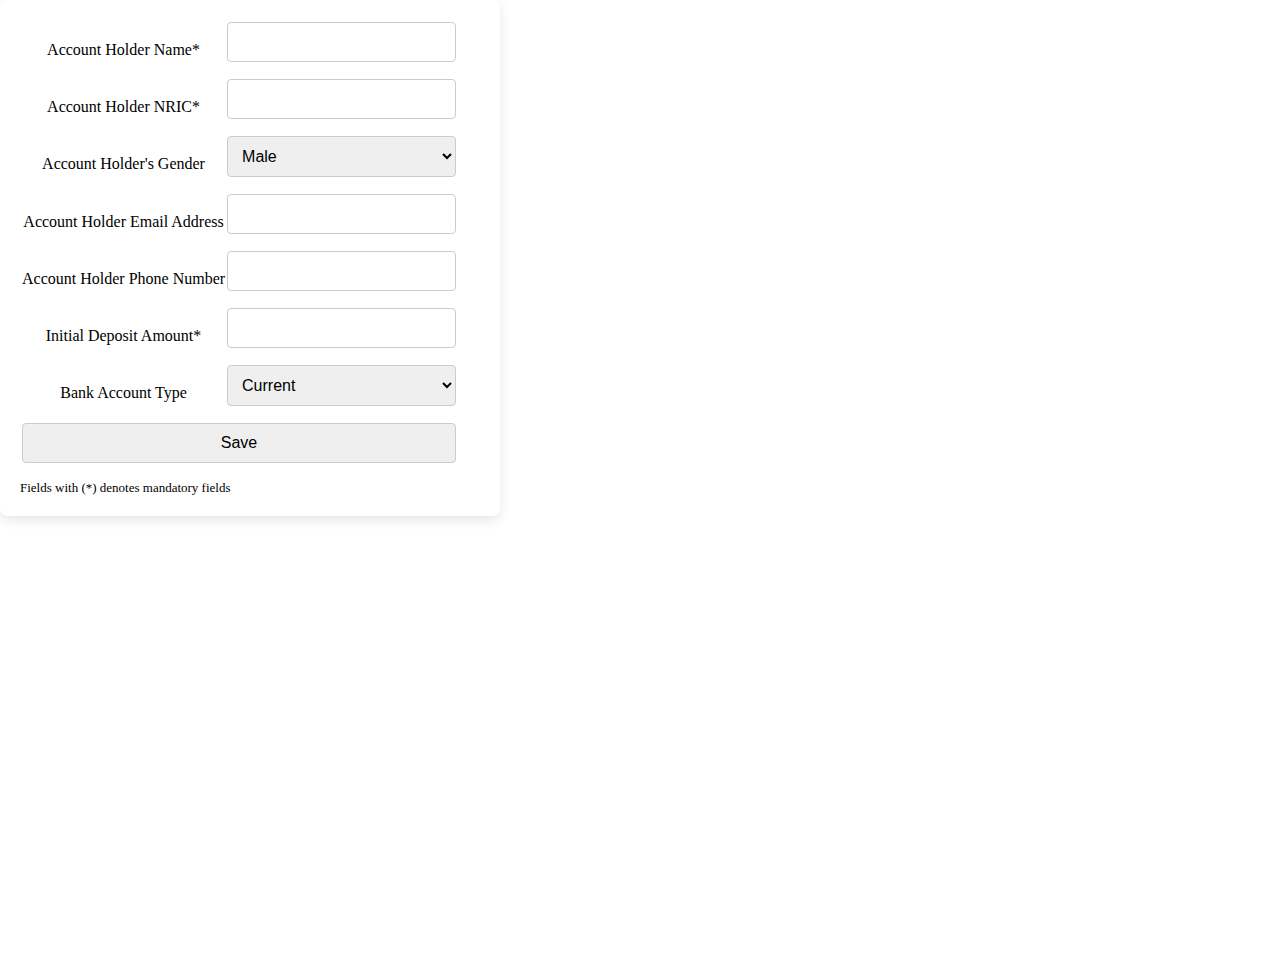
<file: bankbackend/src/main/resources/templates/addbankaccount.html>
<!DOCTYPE html>
<html lang="en">

<th:block th:replace="~{components :: head(title=${'NTUC LH Bank'})}">
</th:block>

<head>
    <th:block th:replace="~{components :: head(title=${'NTUC LH Bank'})}"></th:block>
    <style>
        /* Reset and basic styling */
         * {
            margin: 0;
            padding: 0;
            box-sizing: border-box;
        }

        .container {
            background-color: #fff;
            padding: 20px;
            border-radius: 8px;
            box-shadow: 0 4px 12px rgba(0, 0, 0, 0.1);
            width: 100%;
            max-width: 500px;
            text-align: center;
            /* min-height: 100vh; */
        }

        .whitespace {
            min-height: 50vh;
        }
       /*  .container {
            width:100%;
            margin:auto;
            text-align: left;
            min-height: 100vh;
        } */

        h2 {
            text-align: center;
            color: #1a237e;
            margin-bottom: 30px;
            font-size: 1.8rem;
        }

        input, select {
            width: 100%;
            padding: 10px;
            margin-bottom: 15px;
            font-size: 1rem;
            border: 1px solid #ccc;
            border-radius: 4px;
        }

        input:focus, select:focus {
            border-color: #1a237e;
            outline: none;
        }
    </style>
</head>



<body>
    <th:block th:replace="~{components :: nav}"></th:block>

    <div class="container">
        <!-- form for creating new users/bank account -->
        <form action="/manageaccount/add" method="post"> 
            <!-- style="padding-top: 20px; padding-left: 40px;" -->
            <table>
                <tr>
                    <td><label for="accholdername">Account Holder Name*</label></td>
                    <td><input type="text" id="accholdername" name="accholdername" required></td>
                </tr>
                <tr>
                    <td><label for="accholdernric">Account Holder NRIC*</label></td>
                    <td><input type="text" id="accholdernric" name="accholdernric" required></td>
                </tr>
                <tr>
                    <td><label for="accholdergender">Account Holder's Gender</label></td>
                    <td>
                        <select name="accholdergender" id="accholdergender">
                            <option value="MALE">Male</option>
                            <option value="FEMALE">Female</option>
                        </select>
                    </td>
                    
                </tr>
                <tr>
                    <td><label for="accholderemailadd">Account Holder Email Address</label></td>
                    <td><input type="text" id="accholderemailadd" name="accholderemailadd"></td>
                </tr>
                <tr>
                    <td><label for="accholderphonenumber">Account Holder Phone Number</label></td>
                    <td><input type="text" id="accholderphonenumber" name="accholderphonenumber"></td>
                </tr>
                <tr>
                    <td><label for="initialdepositamount">Initial Deposit Amount*</label></td>
                    <td><input type="text" id="initialdepositamount" name="initialdepositamount" required></td>
                </tr>
                <tr>
                    <td><label for="bankaccounttype">Bank Account Type</label></td>
                    <td>
                        <select name="bankaccounttype" id="bankaccounttype">
                            <option value="CURRENT">Current</option>
                            <option value="SAVINGS">Savings</option>
                            <option value="SPECIAL">Special</option>
                            <option value="NRI">NRI</option>
                        </select>
                    </td>
                </tr>
                <tr>
                    <td colspan="2">
                        <input type="submit" value="Save">
                    </td>
                </tr>
            </table>
        </form>
        <p style="text-align: left; font-size: small; margin-bottom: 0;">Fields with (*) denotes mandatory fields</p>
    </div>

    <div class="whitespace"></div>

    <th:block th:replace="~{components :: footer}"></th:block>
</body>

</html>
</file>
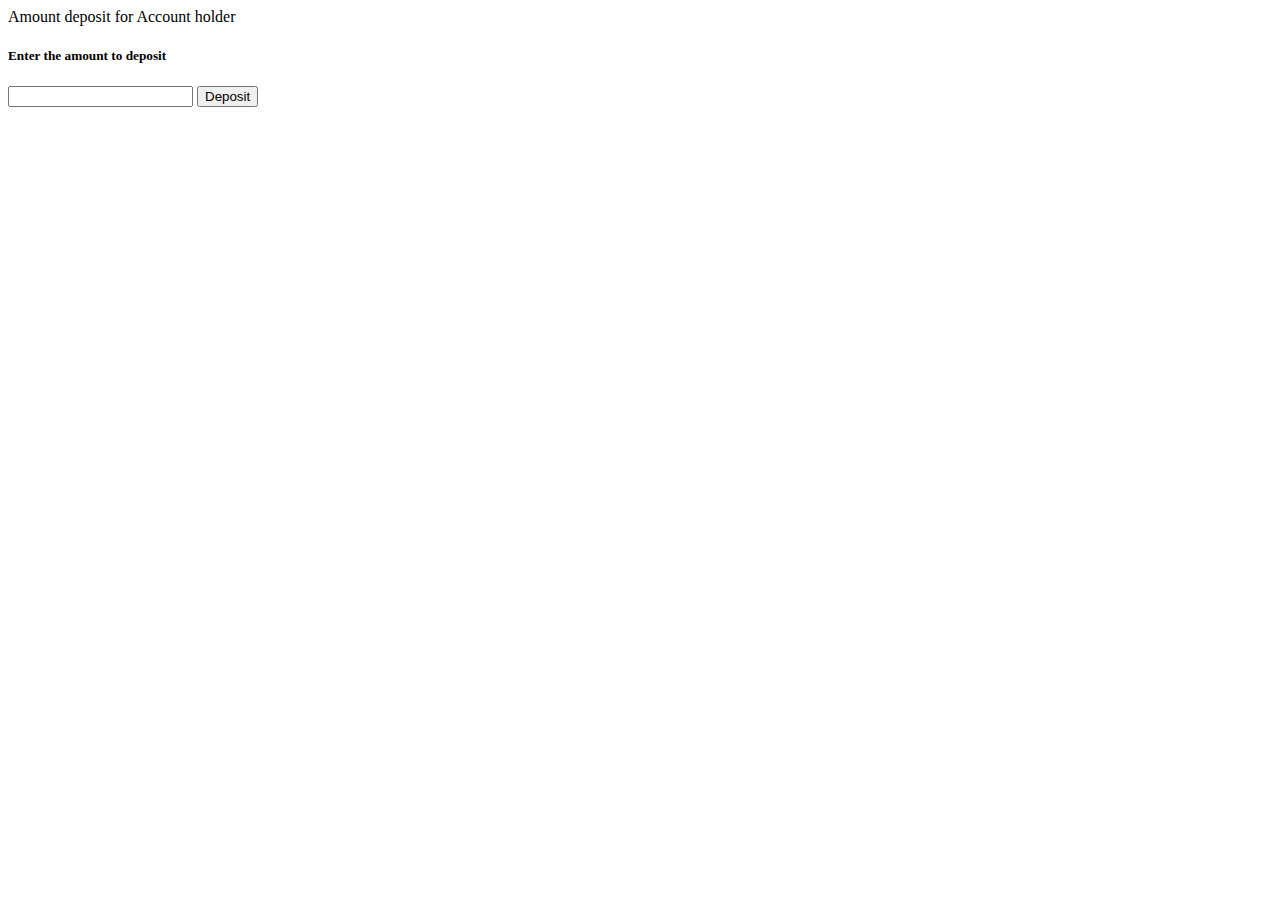
<file: bankbackend/src/main/resources/templates/deposit.html>
<!DOCTYPE html>
<html lang="en">
<th:block th:replace="~{components :: head(title=${'NTUC LH Bank'})}">
</th:block>
<body>
    <th:block th:replace="~{components :: nav}"></th:block>
    <form th:action="@{/deposit/{id}(id=${acct.id})}" method="post">
        <div class="card text-center" style="min-height: 100vh;">
            <div class="card-header">
              Amount deposit for Account holder <span th:text="${acct.accHolderName}"></span>
            </div>
            <div class="card-body">
              <h5 class="card-title">Enter the amount to deposit</h5>
              <input type="text" name="amount">
              <button class="btn btn-primary" type="submit">Deposit</button>
            </div>
          </div>
    </form>
    <th:block th:replace="~{components :: footer}"></th:block>
</body>
</html>
</file>
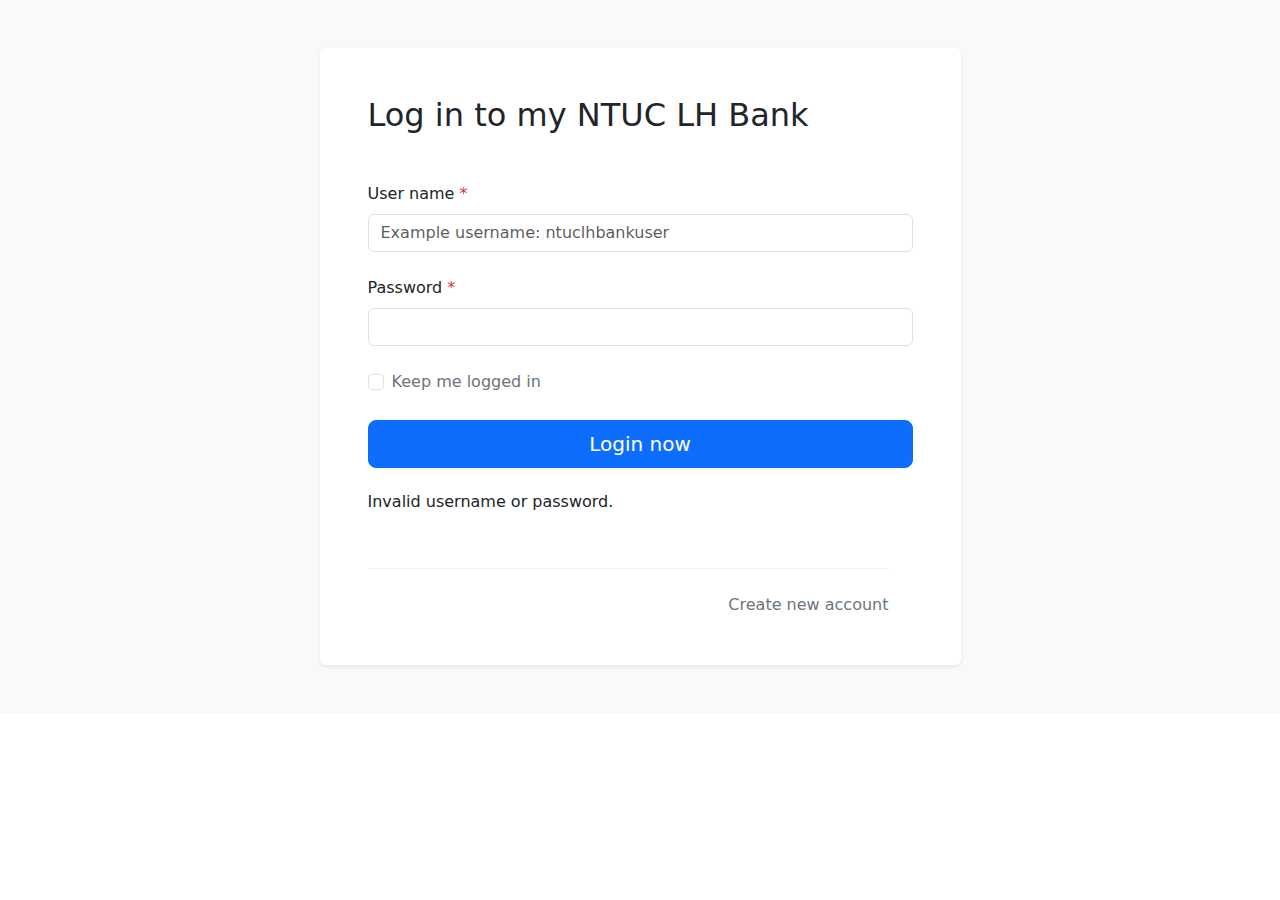
<file: bankbackend/src/main/resources/templates/login.html>
<!DOCTYPE html>
<html lang="en">
<head>
    <meta charset="UTF-8">
    <meta name="viewport" content="width=device-width, initial-scale=1.0">
    <title>Document</title>
    <link rel="stylesheet" href="https://unpkg.com/bootstrap@5.3.3/dist/css/bootstrap.min.css">
</head>
<body>
    <!-- Login 2 - Bootstrap Brain Component -->
<div class="bg-light py-3 py-md-5">
    <div class="container">
      <div class="row justify-content-md-center">
        <div class="col-12 col-md-11 col-lg-8 col-xl-7 col-xxl-6">
          <div class="bg-white p-4 p-md-5 rounded shadow-sm">
            <div class="row">
              <div class="col-12">
                <div class="mb-5">
                  <h2>Log in to my NTUC LH Bank</h2>
              </div>
            </div>
            <form th:action="@{/login}" method="post">
              <div class="row gy-3 gy-md-4 overflow-hidden">
                <div class="col-12">
                  <label for="username" class="form-label">User name <span class="text-danger">*</span></label>
                  <input type="username" class="form-control" name="username" id="username" placeholder="Example username: ntuclhbankuser" required>
                </div>
                <div class="col-12">
                  <label for="password" class="form-label">Password <span class="text-danger">*</span></label>
                  <input type="password" class="form-control" name="password" id="password" value="" required>
                </div>
                <div class="col-12">
                  <div class="form-check">
                    <input class="form-check-input" type="checkbox" value="" name="remember_me" id="remember_me">
                    <label class="form-check-label text-secondary" for="remember_me">
                      Keep me logged in
                    </label>
                  </div>
                </div>
                <div class="col-12">
                  <div class="d-grid">
                    <button class="btn btn-lg btn-primary" type="submit">Login now</button>
                  </div>
                </div>
              </div>
              <div th:if="${param.error}">
                <br>
                <h6>Invalid username or password.</h6></div>
            </form>

            <div class="row">
              <div class="col-12">
                <hr class="mt-5 mb-4 border-secondary-subtle">
                <div class="d-flex gap-2 gap-md-4 flex-column flex-md-row justify-content-md-end">
                  <a href="/newuser" class="link-secondary text-decoration-none">Create new account</a>
                </div>
              </div>
            </div>
          </div>
        </div>
      </div>
    </div>
  </div>
</body>
</html>
</file>
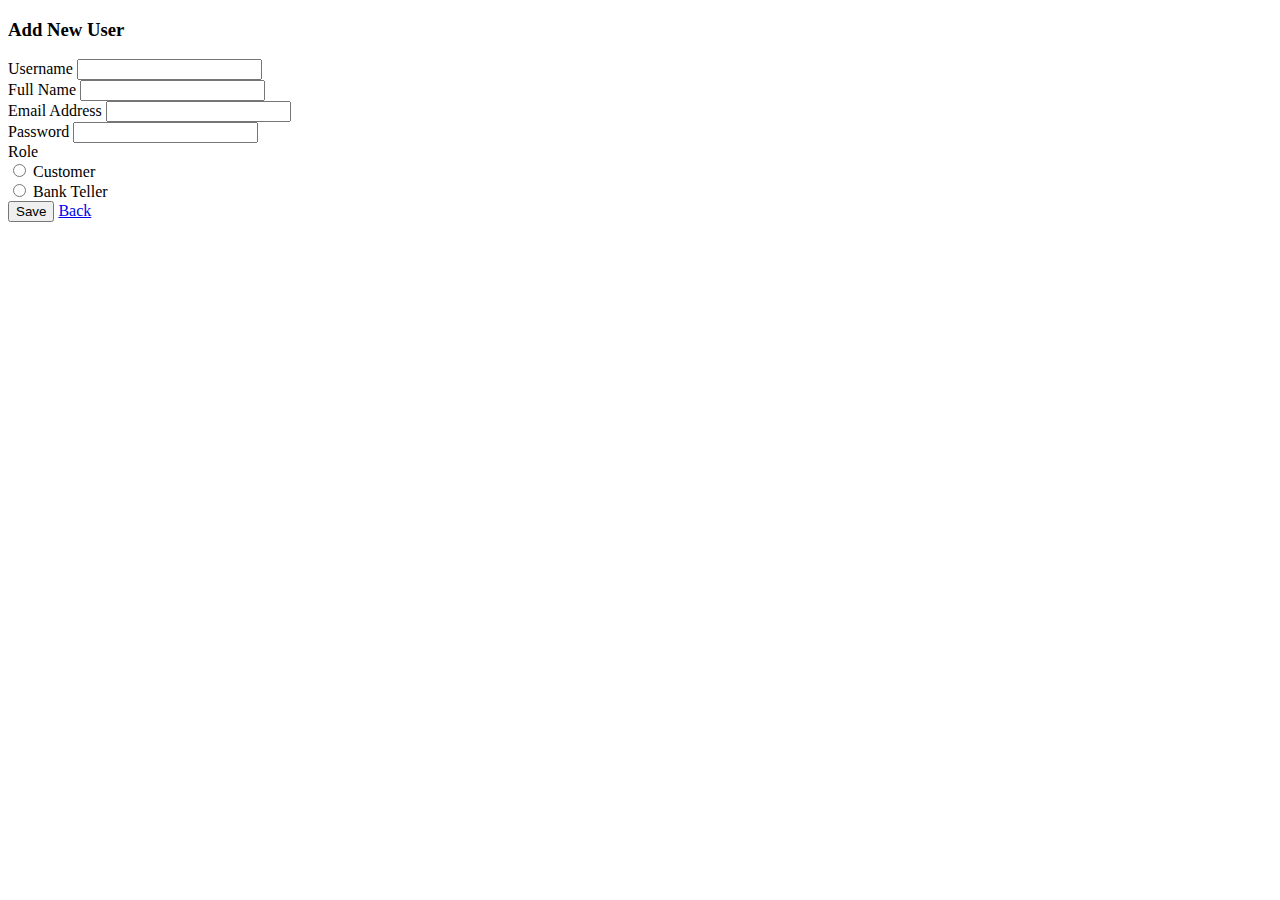
<file: bankbackend/src/main/resources/templates/newuser.html>
<!DOCTYPE html>
<html lang="en">
<th:block th:replace="~{components :: head(title=${'NTUC LH Bank'})}">
</th:block>
<body>
    <style>
        .whitespace {
            min-height: 50vh;
        }
    </style>
    
    <div class="bg-light py-3 py-md-5">
        <div class="container">
            <div class="row justify-content-center">
                <div class="col-12 col-md-8 col-lg-6 col-xl-5">
                    <div class="bg-white p-4 p-md-5 rounded shadow-sm">
                        <h3 class="text-center mb-4">Add New User</h3>
                        <form action="/save" method="post" class="pt-3">
                            <div class="mb-3">
                                <label for="username" class="form-label">Username</label>
                                <input type="text" id="username" name="username" class="form-control" required>
                            </div>
                            <div class="mb-3">
                                <label for="fullname" class="form-label">Full Name</label>
                                <input type="text" id="fullname" name="fullname" class="form-control" required>
                            </div>
                            <div class="mb-3">
                                <label for="emailaddress" class="form-label">Email Address</label>
                                <input type="email" id="emailaddress" name="emailaddress" class="form-control" required>
                            </div>
                            <div class="mb-3">
                                <label for="password" class="form-label">Password</label>
                                <input type="password" id="password" name="password" class="form-control" required>
                            </div>
                            <div class="mb-3">
                                <label class="form-label">Role</label>
                                <div class="form-check mb-2">
                                    <input class="form-check-input" type="radio" id="customer" name="roletype"
                                        value="CUSTOMER">
                                    <label class="form-check-label" for="customer">Customer</label>
                                </div>
                                <div class="form-check">
                                    <input class="form-check-input" type="radio" id="bankteller" name="roletype"
                                        value="BANK_TELLER">
                                    <label class="form-check-label" for="bankteller">Bank Teller</label>
                                </div>
                            </div>
                            <div class="d-flex justify-content-between">
                                <button type="submit" class="btn btn-primary">Save</button>
                                <a href="/home" class="btn btn-primary">Back</a>
                            </div>
                        </form>
                    </div>
                </div>
            </div>
        </div>
        <div class="whitespace"></div>
        <th:block th:replace="~{components :: footer}"></th:block>
    </div>
</body>
</html>
</file>
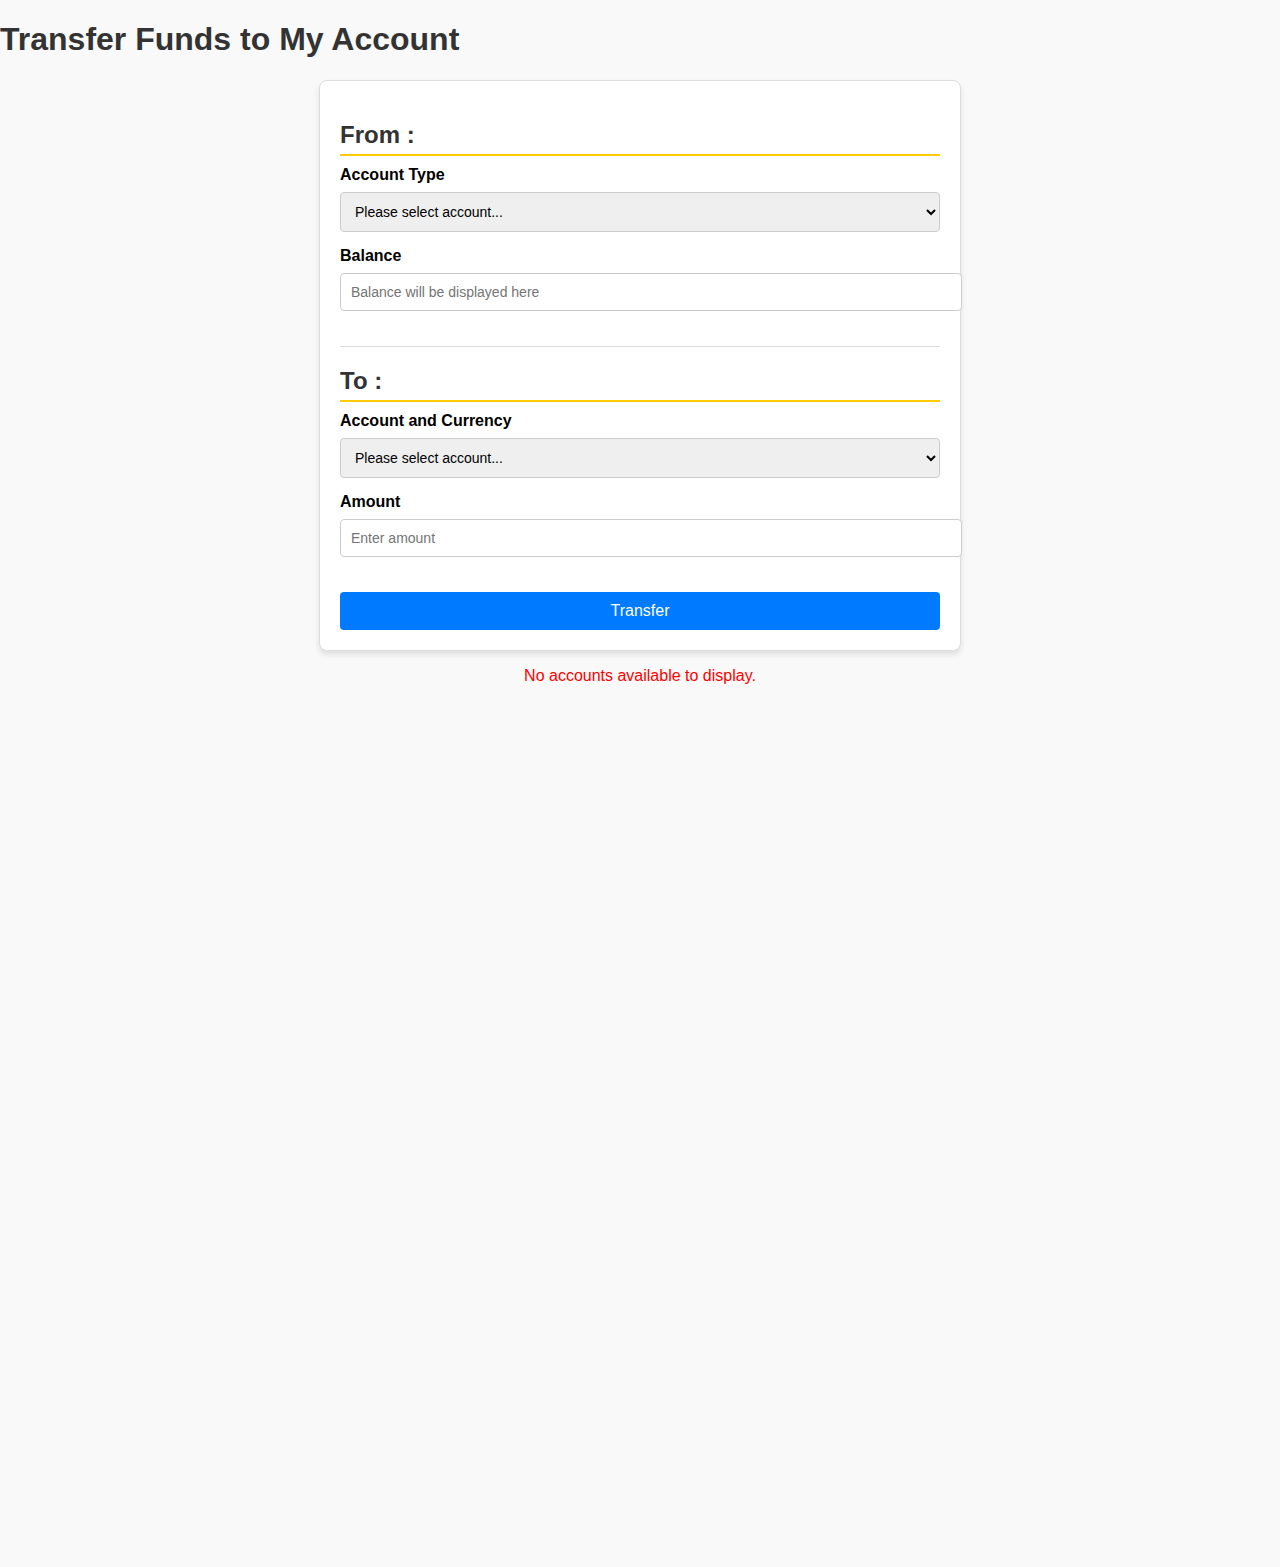
<file: bankbackend/src/main/resources/templates/transferfunds.html>
<!DOCTYPE html>
<html lang="en">
    <th:block th:replace="~{components :: head(title=${'NTUC LH Bank'})}">
    </th:block>
        <style>
            body {
                font-family: Arial, sans-serif;
                margin: 0;
                background-color: #f9f9f9;
            }
            h1, h2 {
                color: #333;
                text-align: left;
            }
            form {
                max-width: 600px;
                margin: 0 auto;
                background: #fff;
                padding: 20px;
                border: 1px solid #ddd;
                border-radius: 8px;
                box-shadow: 0 4px 6px rgba(0, 0, 0, 0.1);
            }
            .section {
                margin-bottom: 20px;
            }
            .section h2 {
                margin-bottom: 10px;
                border-bottom: 2px solid #ffcc00;
                padding-bottom: 5px;
            }
            label {
                display: block;
                margin-bottom: 8px;
                font-weight: bold;
            }
            select, input[type="text"] {
                width: 100%;
                padding: 10px;
                margin-bottom: 15px;
                border: 1px solid #ccc;
                border-radius: 4px;
                font-size: 14px;
            }
            button {
                background-color: #007bff;
                color: white;
                padding: 10px 15px;
                border: none;
                border-radius: 4px;
                font-size: 16px;
                cursor: pointer;
                width: 100%;
            }
            button:hover {
                background-color: #0056b3;
            }
            hr {
                border: none;
                border-top: 1px solid #ddd;
                margin: 20px 0;
            }
        </style>
<body>
    <th:block th:replace="~{components :: nav}"></th:block>
    <h1>Transfer Funds to My Account</h1>
    <form action="/procTransferfunds" method="post" th:if="${accts != null and !accts.isEmpty()}" onsubmit="validateForm(event)">
        <div class="section">
            <h2>From : <span th:text="${accHolderName}"></span></h2>
            <label for="from-account">Account Type</label>
            <select name="fromAccountType" id="from-account" onchange="updateBalanceAndId()">
                <option value="" selected disabled>Please select account...</option>
                <option th:each="bankAccount : ${accts}" th:value="${bankAccount.accountType}" th:data-balance="${bankAccount.balance}" th:data-fromaccount-id="${bankAccount.id}" th:text="${bankAccount.accountType}"></option>
            </select>
            <label for="balance">Balance</label>
            <input type="text" id="balance" name="balance" placeholder="Balance will be displayed here" readonly>
            <input type="hidden" id="fromaccount-id" name="fromAccountId" value="">
        </div>

        <hr>
        <div class="section">
            <h2>To : <span th:text="${accHolderName}"></span></h2>
            <label for="to-account">Account and Currency</label>
            <select name="toAccountType" id="to-account" onchange="updateToAccId()">
                <option value="" selected disabled>Please select account...</option>
                <option th:each="bankAccount : ${accts}" th:value="${bankAccount.accountType}" th:data-toaccount-id="${bankAccount.id}" th:text="${bankAccount.accountType}"></option>
            </select>
            <label for="amount">Amount</label>
            <input type="text" id="amount" name="toamount" placeholder="Enter amount">
            <input type="hidden" id="toaccount-id" name="toAccountId" value="">
        </div>

        <button type="submit">Transfer</button>
    </form>
    <div th:if="${accts == null or accts.isEmpty()}" style="text-align: center; color: red; min-height: 100vh;">
        <p>No accounts available to display.</p>
    </div>
    <th:block th:replace="~{components :: footer}"></th:block>
</body>
</html>
</file>
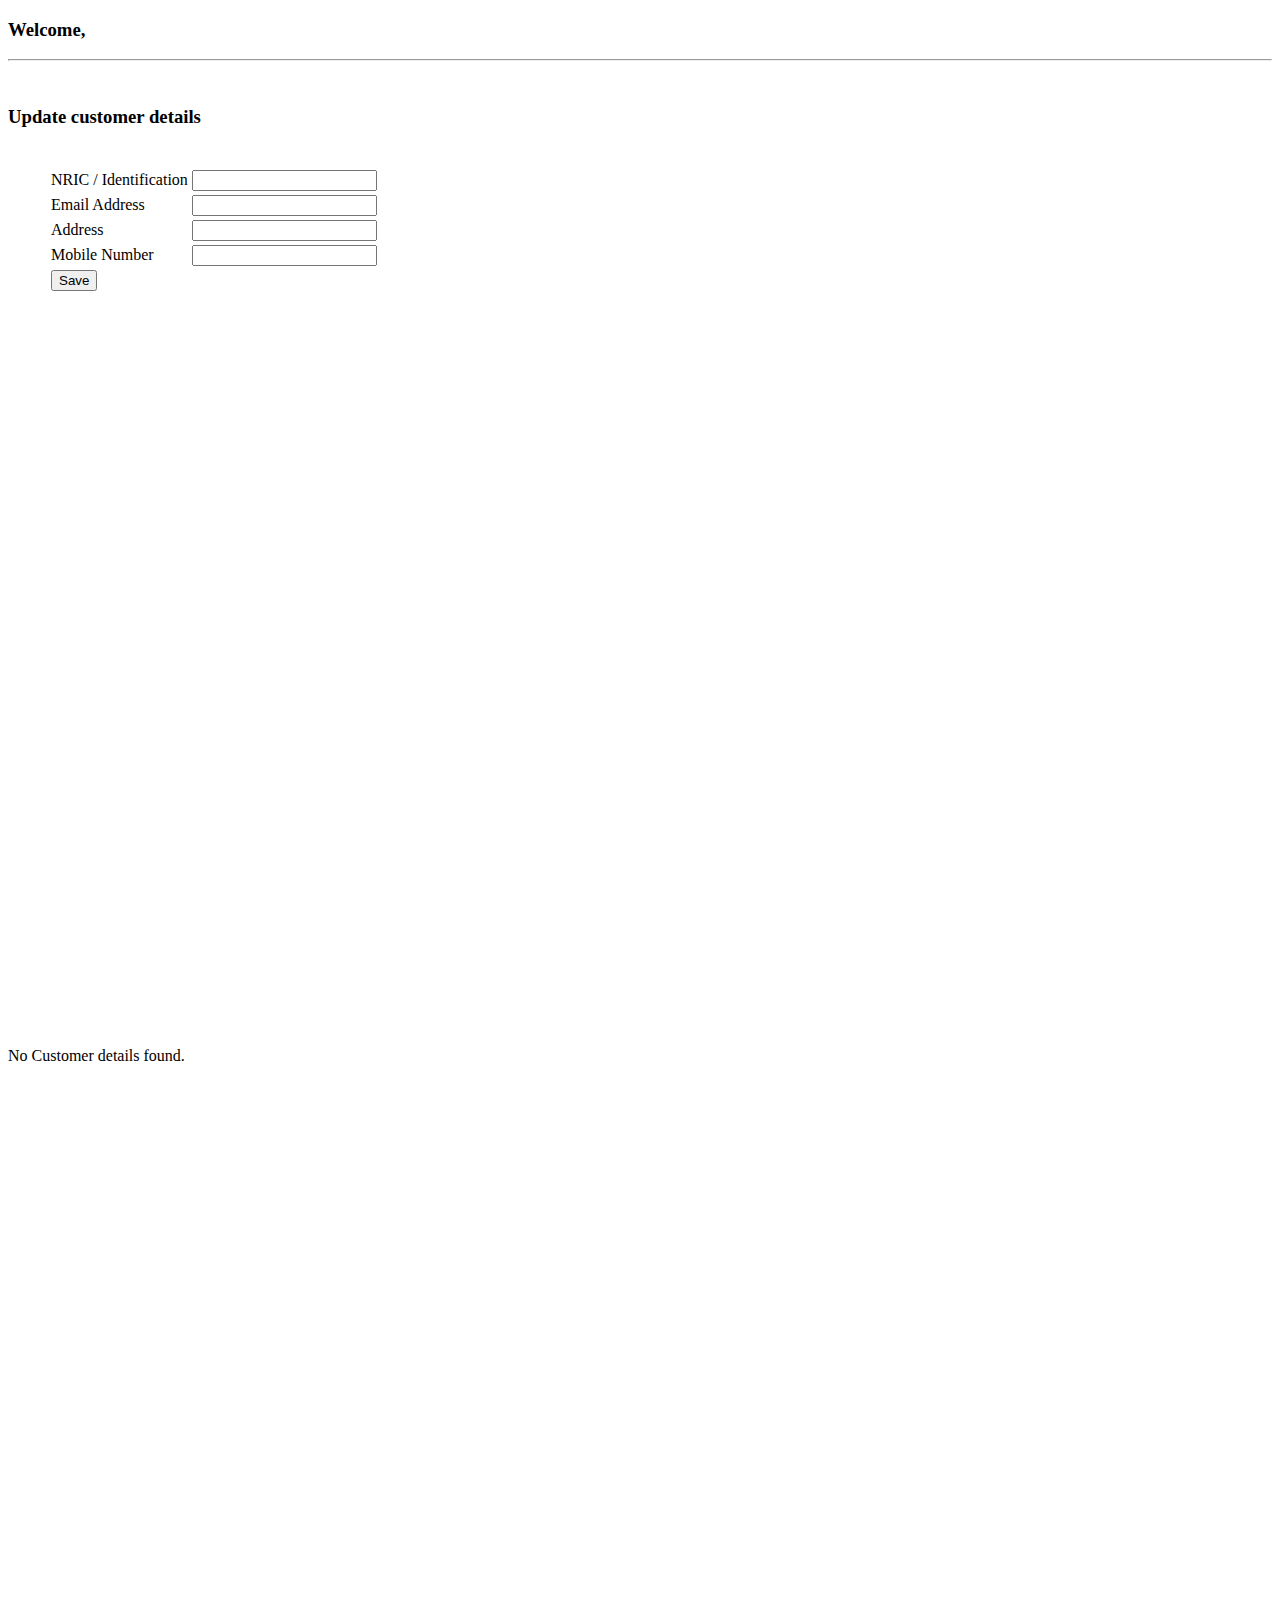
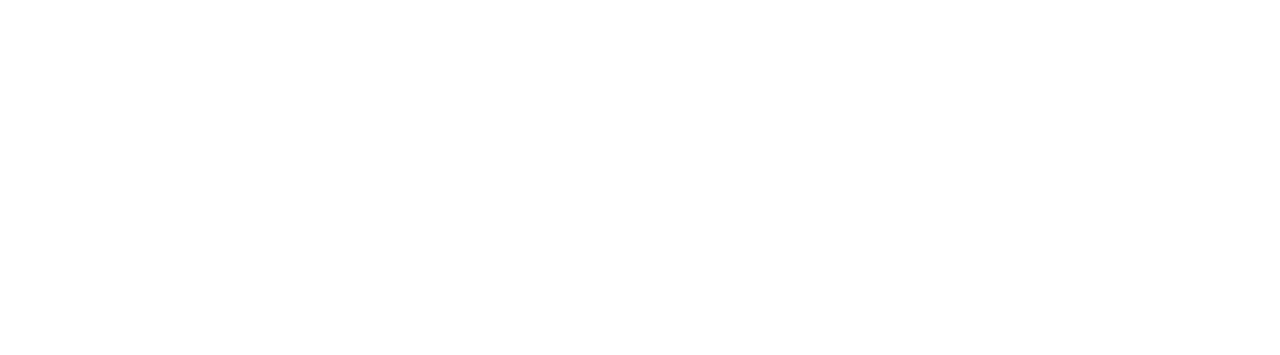
<file: bankbackend/src/main/resources/templates/updateacc.html>
<!DOCTYPE html>
<html lang="en">
<th:block th:replace="~{components :: head(title=${'NTUC LH Bank'})}">
</th:block>
<body>
  <th:block th:replace="~{components :: nav}"></th:block>
  <div th:if="${custDetl != null}">
    <h3>Welcome, <span th:text="${custDetl.name}"></span></h3>
      <hr>
      <br>
      <h3>Update customer details</h3>
      <div style="width: 100%; margin:auto; text-align: left; min-height: 100vh;">
          <!-- form for updating customer details -->
          <form action="/update" method="post" style="padding-top: 20px; padding-left: 40px;">
              <table>
                <tr>
                  <td><label for="nric">NRIC / Identification</label></td>
                  <td><input type="text" id="nric" name="nric" th:value="${custDetl.NRIC}"></td>
                  <td><input type="hidden" name="userid" th:value="${custDetl.id}"></td>
                </tr>
                <tr>
                      <td><label for="emailaddress">Email Address</label></td>
                      <td><input type="text" id="emailaddress" name="emailaddress" th:value="${custDetl.email}"></td>
                  </tr>
                  <tr>
                    <td><label for="address">Address</label></td>
                    <td><input type="text" id="address" name="address" th:value="${custDetl.address}"></td>
                  </tr>
                  <tr>
                    <td><label for="phonenumber">Mobile Number</label></td>
                    <td><input type="text" id="phonenumber" name="phonenumber" th:value="${custDetl.phoneNumber}"></td>
                  </tr>
                  <tr>
                      <td colspan="2">
                          <input type="submit" value="Save">
                      </td>
                  </tr>
              </table>
          </form>
      </div>
  </div>
    <div style="min-height:100vh;" th:if="${custDetl == null}">
      <tr>
        <td colspan="4" style="text-align: center;">No Customer details found.</td>
        </tr>
    </div>

    <th:block th:replace="~{components :: footer}"></th:block>
</body>
</html>
</file>
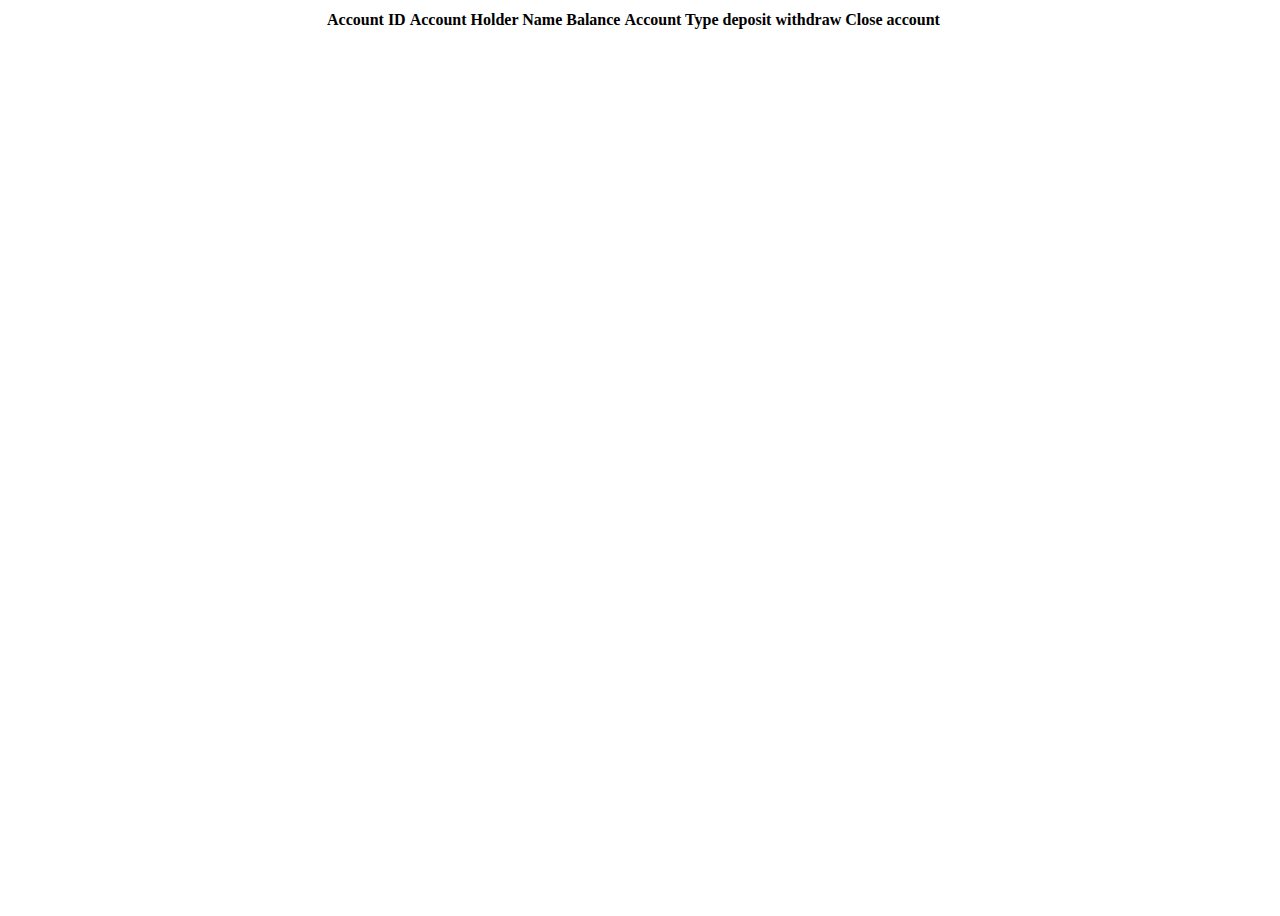
<file: bankbackend/src/main/resources/templates/viewaccount.html>
<!DOCTYPE html>
<html lang="en">

<th:block th:replace="~{components :: head(title=${'NTUC LH Bank'})}">
</th:block>

<body>
    <th:block th:replace="~{components :: nav}"></th:block>
    <div style="width: 50%; margin:auto; text-align: center; min-height: 100vh;">
        <table class="table">
            <thead>
              <tr>
                <th scope="col">Account ID</th> 
                <th scope="col">Account Holder Name</th>
                <th scope="col">Balance</th>
                <th scope="col">Account Type</th>
                <th scope="col">deposit</th>
                <th scope="col">withdraw</th>
                <th scope="col">Close account</th>
              </tr>
            </thead>
            <tbody>
              <tr th:each="bankaccount : ${acclist}">
                <td th:text="${bankaccount.id}"></td>
                  <td th:text="${bankaccount.accHolderName}"></td>
                  <td th:text="${bankaccount.balance}"></td>
                  <td th:text="${bankaccount.accountType}"></td>
                  <td><a th:href="@{/deposit/{id} (id=${bankaccount.id})}"><i class="fa-solid fa-circle-dollar-to-slot"></i></a></td>
                  <td><a th:href="@{/withdraw/{id} (id=${bankaccount.id})}"><i class="fa-solid fa-hand-holding-dollar"></i></a></td>
                  <td><a onclick="alert('Close this account? Please ensure that you have withdrawn all existing balances from the account.')" th:href="@{/closeaccount/{id} (id=${bankaccount.id})}"><i class="fa-solid fa-user-xmark"></i></a></td>
              </tr>
            </tbody>
          </table>

          
          

          
    </div>
    <th:block th:replace="~{components :: footer}"></th:block>

    
</body>

</html>
</file>
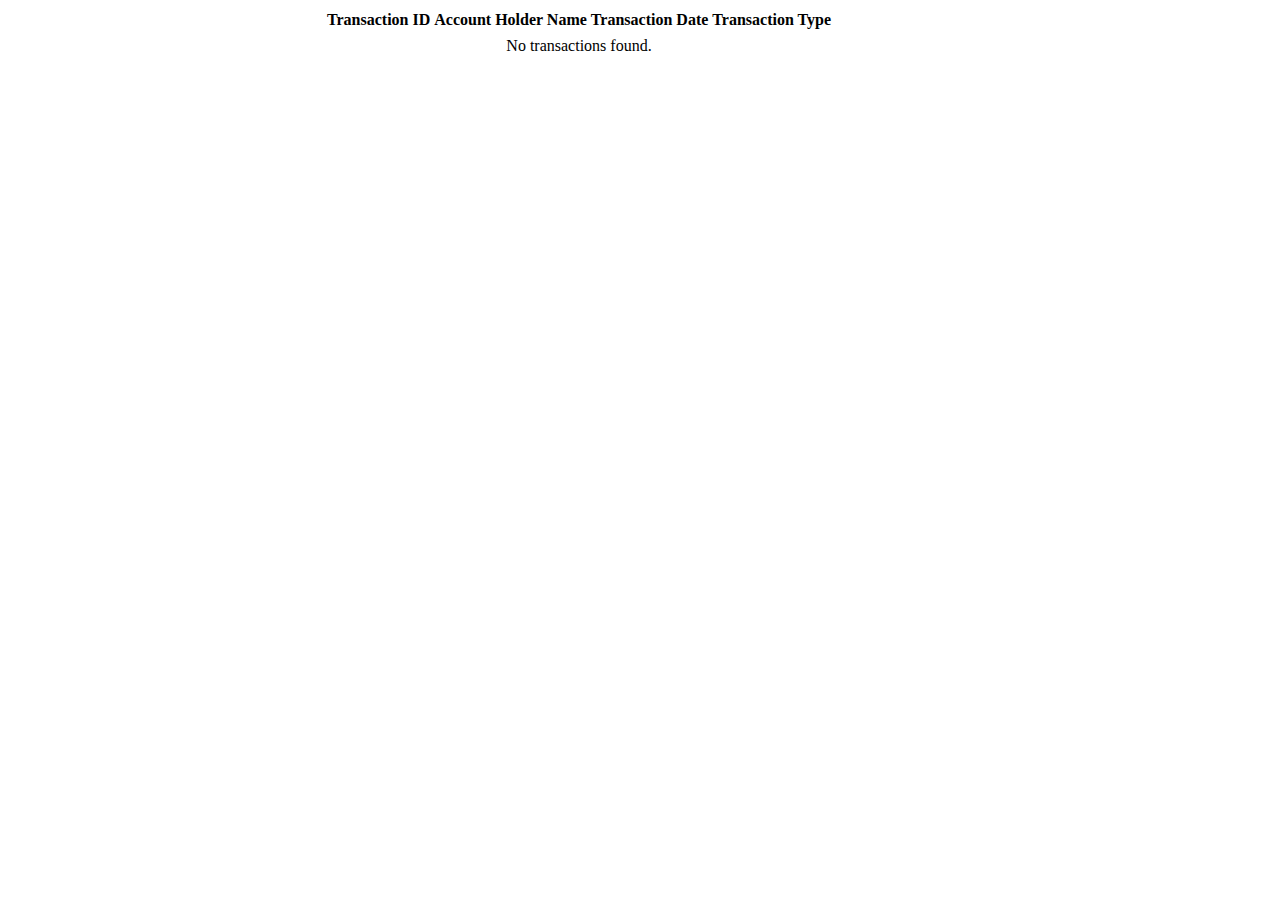
<file: bankbackend/src/main/resources/templates/viewtransaction.html>
<!DOCTYPE html>
<html lang="en">

<th:block th:replace="~{components :: head(title=${'NTUC LH Bank'})}">
</th:block>

<body>
    <th:block th:replace="~{components :: nav}"></th:block>
    <div style="width: 50%; margin:auto; text-align: center; min-height: 100vh;">
        <table class="table">
            <thead>
              <tr>
                <th scope="col">Transaction ID</th> 
                <th scope="col">Account Holder Name</th>
                <th scope="col">Transaction Date</th>
                <th scope="col">Transaction Type</th>
              </tr>
            </thead>
            <tbody>
              <tr th:if="${transactions != null and !transactions.isEmpty()}" th:each="accountTransaction : ${transactions}">
                <td th:text="${accountTransaction.transId}"></td>
                  <td th:text="${bankacct.accHolderName}"></td>
                  <td th:text="${accountTransaction.transDate}"></td>
                  <td th:text="${accountTransaction.transactionType}"></td>
              </tr>
              <tr th:if="${transactions == null or transactions.isEmpty()}">
                <td colspan="4" style="text-align: center;">No transactions found.</td>
            </tr>
            </tbody>
          </table>

          
          

          
    </div>
    <th:block th:replace="~{components :: footer}"></th:block>

    
</body>

</html>
</file>
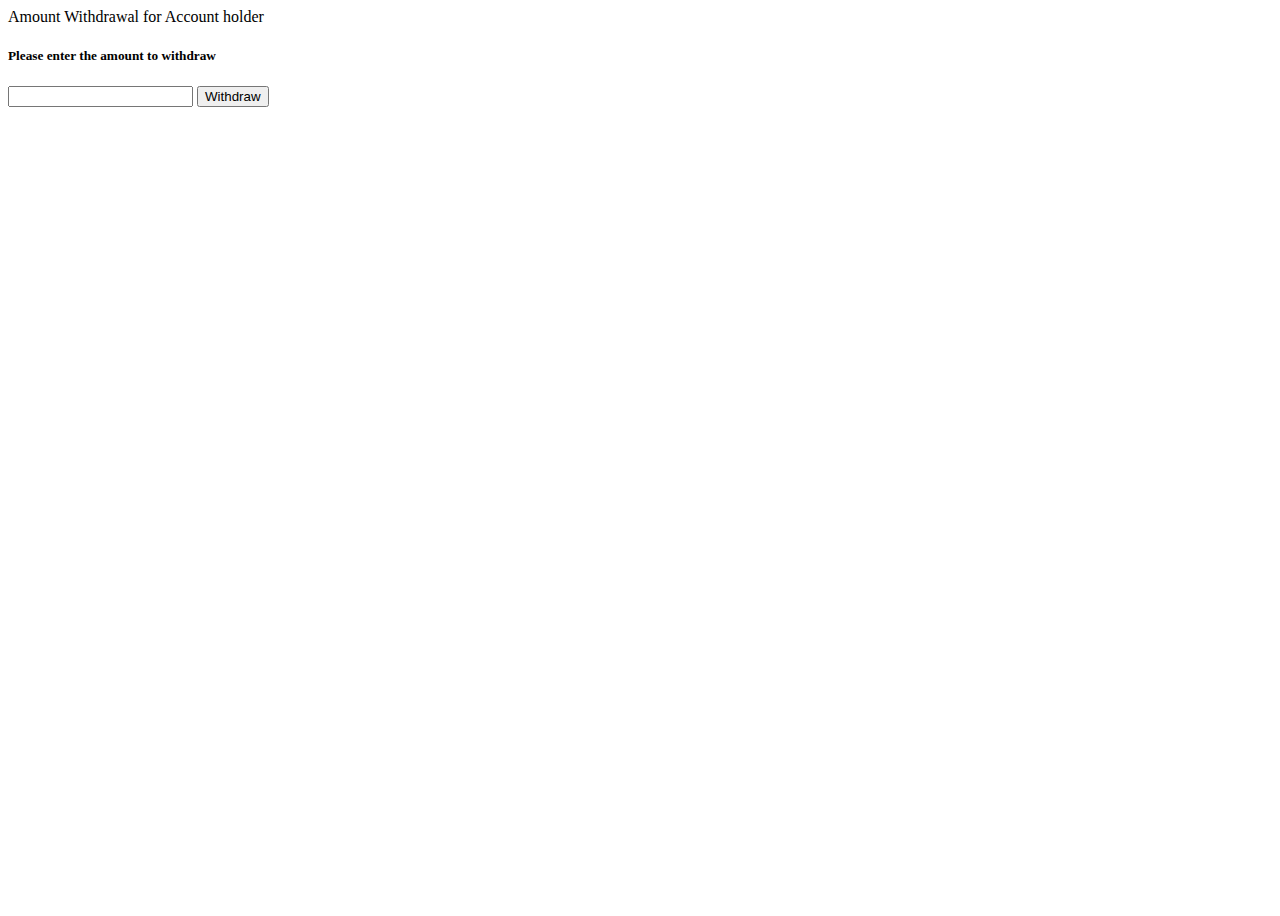
<file: bankbackend/src/main/resources/templates/withdraw.html>
<!DOCTYPE html>
<html lang="en">
<th:block th:replace="~{components :: head(title=${'NTUC LH Bank'})}">
</th:block>
<body>
    <th:block th:replace="~{components :: nav}"></th:block>
    <form th:action="@{/withdraw/{id}(id=${acct.id})}" method="post">
        <div class="card text-center" style="min-height: 100vh;">
            <div class="card-header">
              Amount Withdrawal for Account holder <span th:text="${acct.accHolderName}"></span> 
            </div>
            <div class="card-body">
              <h5 class="card-title">Please enter the amount to withdraw</h5>
              <input type="text" name="amount">
              <button class="btn btn-primary" type="submit">Withdraw</button>
            </div>
          </div>
    </form>
    <th:block th:replace="~{components :: footer}"></th:block>
</body>
</html>
</file>
